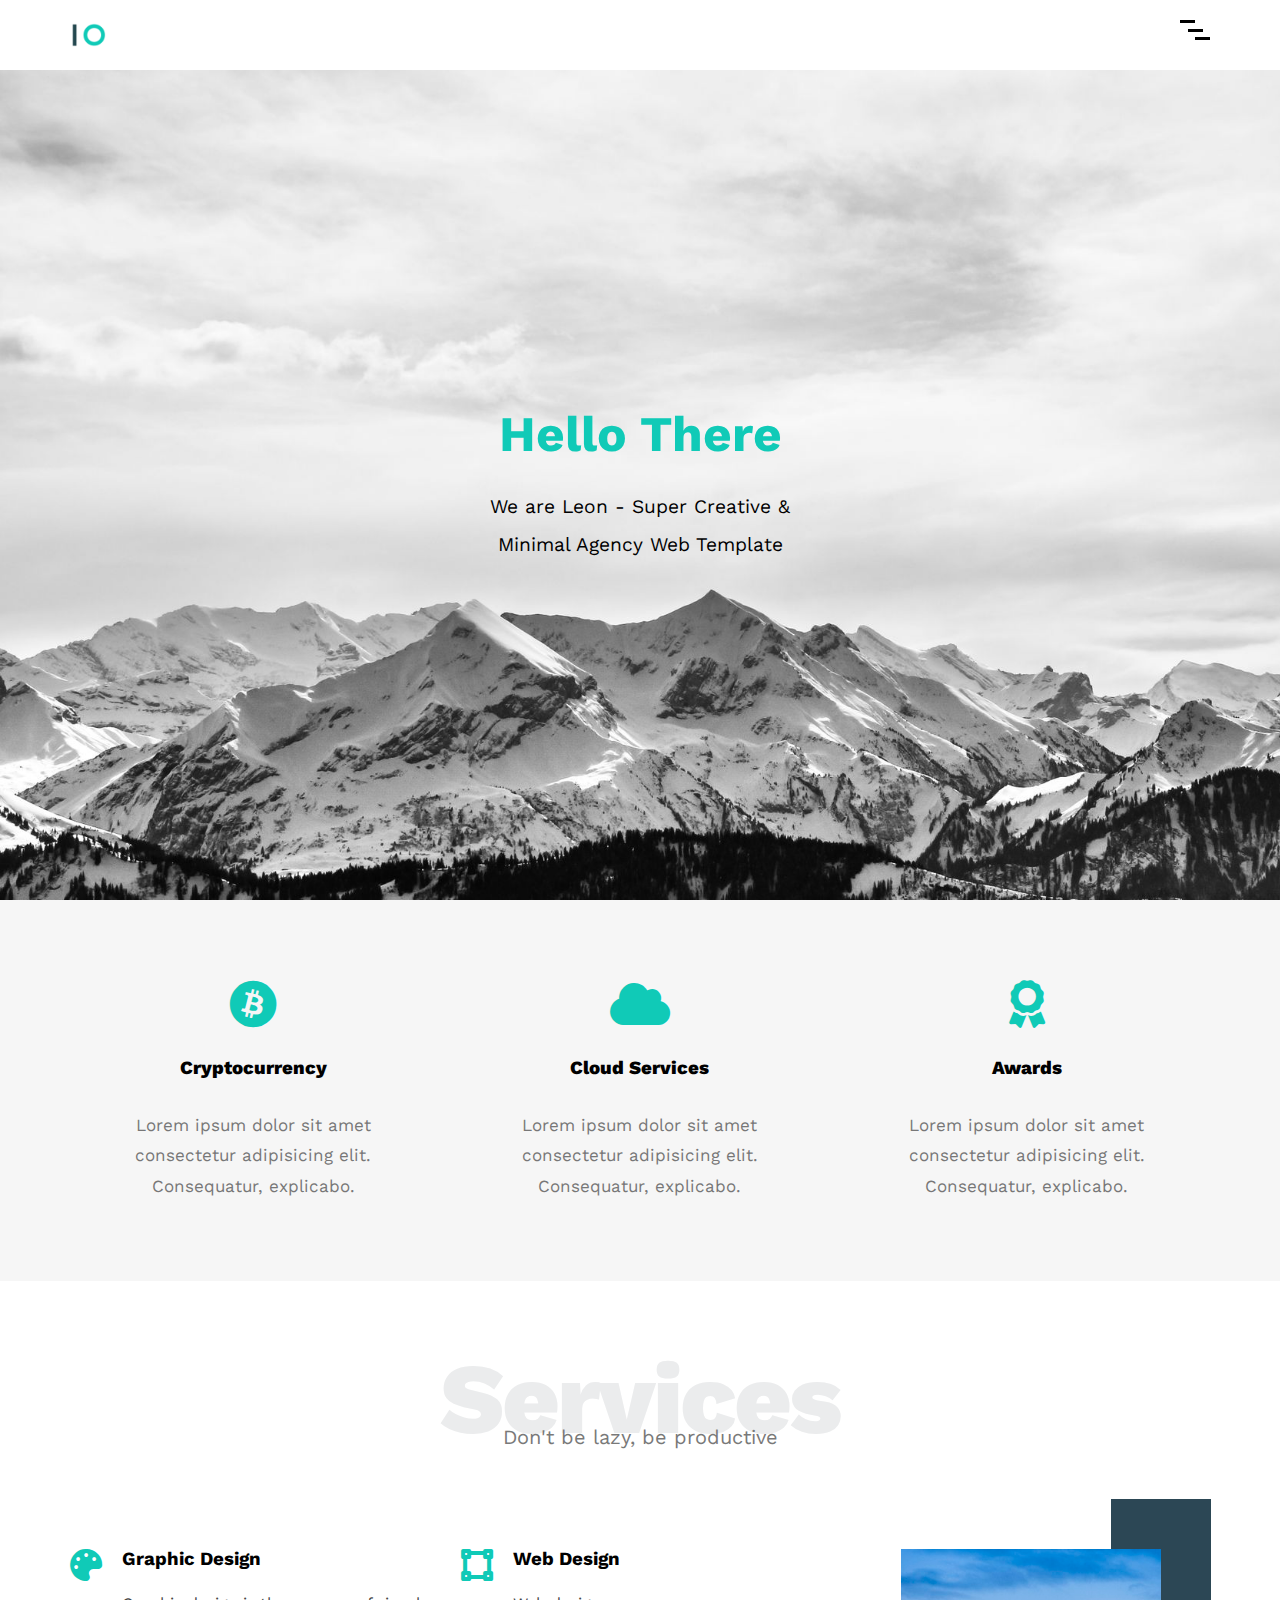
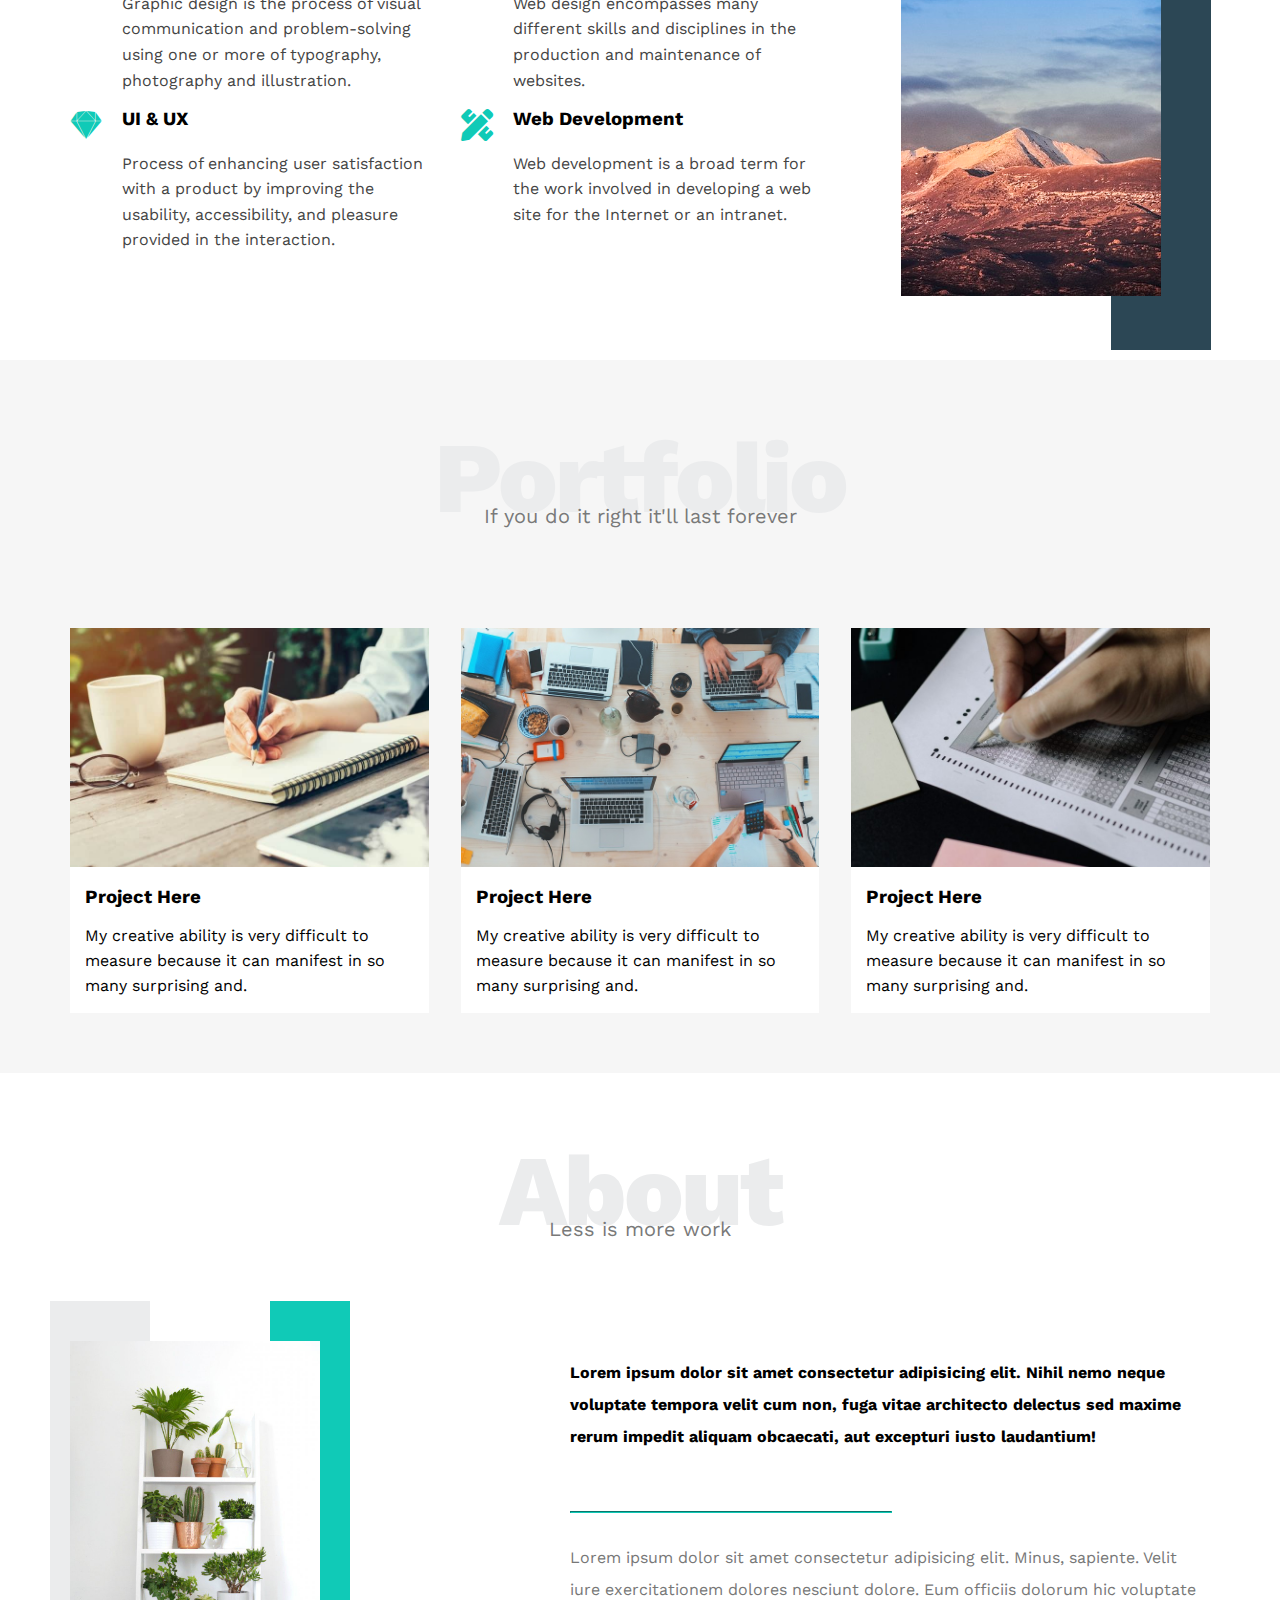
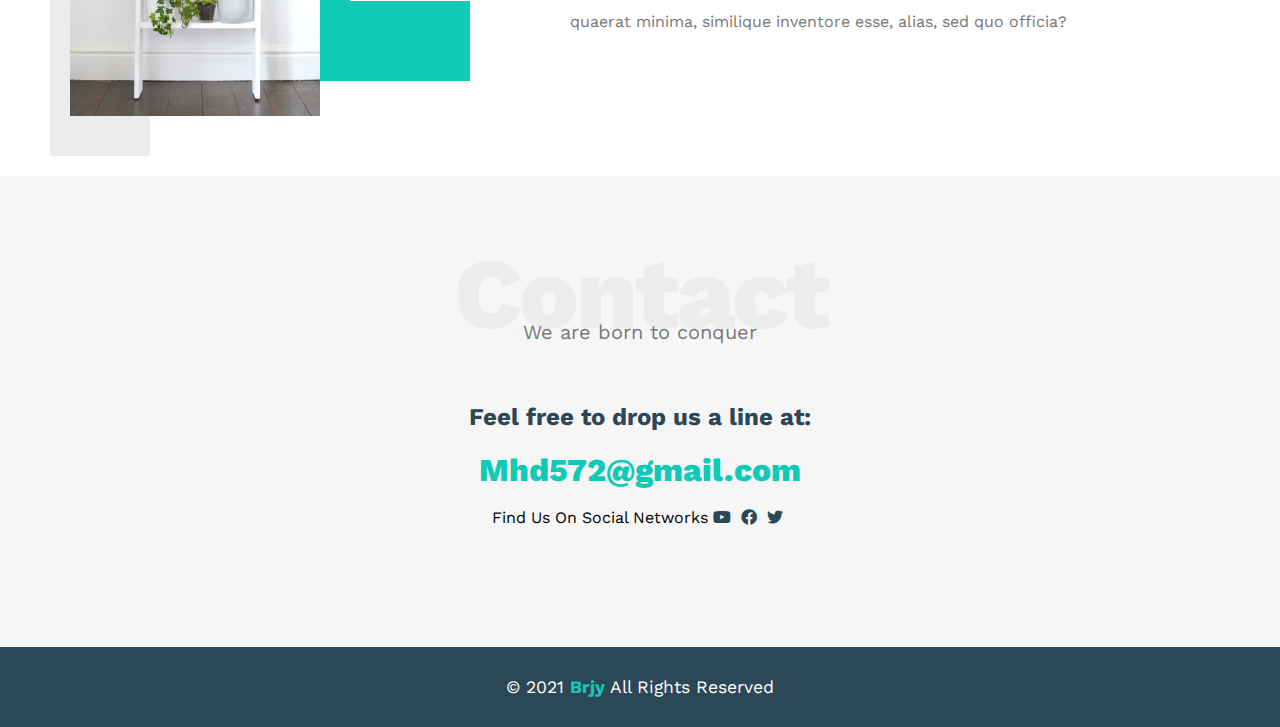
<file: index.html>
<!DOCTYPE html>
<html lang="en">
<head>
    <meta charset="UTF-8">
    <meta http-equiv="X-UA-Compatible" content="IE=edge">
    <meta name="viewport" content="width=device-width, initial-scale=1.0">
    <link rel="stylesheet" href="css/leon.css">
    <link rel="stylesheet" href="css/all.min.css">
    <link rel="stylesheet" href="css/normalize.css">
    <title>Leon Landing Page</title>
</head>
<body>
    <header>
        <div class="container header">
                <img class="logo" src="images/logo.png" alt="logo">
            <div class="links">
                    <div class="icon">
                        <span></span>
                        <span></span>
                        <span></span>
                    </div>
                    <ul>
                        <li><a href="#">Home</a></li>
                        <li><a href="#">Servicse</a></li>
                        <li><a href="#">About</a></li>
                        <li><a href="#">Contact</a></li>
                    </ul>
            </div>
        </div>
    </header>
    <section class="section-one">
        <div>
            <h1>Hello There</h1>
            <p>We are Leon - Super Creative & Minimal Agency Web Template</p>
        </div>
    </section>
    <section class="features">
        <div class="container">
            <div class="feat">
                <i class="fab fa-bitcoin fa-3x"></i>
                <h3>Cryptocurrency</h3>
                <p>Lorem ipsum dolor sit amet consectetur adipisicing elit. Consequatur, explicabo.</p>
            </div>
    
            <div class="feat">
                <i class="fas fa-cloud fa-3x"></i>
                <h3>Cloud Services</h3>
                <p>Lorem ipsum dolor sit amet consectetur adipisicing elit. Consequatur, explicabo.</p>
            </div>
            
            <div class="feat">
                <i class="fas fa-award fa-3x"></i>
                <h3>Awards</h3>
                <p>Lorem ipsum dolor sit amet consectetur adipisicing elit. Consequatur, explicabo.</p>
            </div>
        </div>
    </section>

    
    <section class="services">
     <div class="container">
                <h2 class="special-headding">Services</h2>
                <p class="special-para">Don't be lazy, be productive</p>

            <div class="content">
                <div class="col">
                    <div class="serv">
                        <i class="fas fa-palette fa-3x"></i>
                        <div class="text">
                            <h3>Graphic Design</h3>
                            <p>Graphic design is the process of visual
                            communication and problem-solving using one
                            or more of typography, photography and illustration.</p>
                        </div>
                    </div>
                    <div class="serv">
                        <i class="fab fa-sketch fa-3x"></i>
                        <div class="text">
                            <h3>UI & UX</h3>
                            <p>Process of enhancing user satisfaction with a product by improving the usability, accessibility, and pleasure provided in the interaction.</p>
                        </div>
                    </div>
                </div>
        
                <div class="col">
                    <div class="serv">
                        <i class="fas fa-vector-square fa-3x"></i>
                        <div class="text">
                            <h3>Web Design</h3>
                            <p>Web design encompasses many different skills and disciplines in the production and maintenance of websites.</p>
                        </div>
                    </div>
                    <div class="serv">
                        <i class="fas fa-pencil-ruler fa-3x"></i>
                        <div class="text">
                            <h3>Web Development</h3>
                            <p>Web development is a broad term for the work involved in developing a web site for the Internet or an intranet.</p>
                        </div>
                    </div>
                </div>
        
                <div class="col image-col">
                    <div class="img">
                        <img src="images/services.jpg" alt="">
                    </div>
                </div>
            </div>
            
        </div>
    </section>



    <section class="portfolio">
        <div class="container">

            <h2 class="special-headding">Portfolio</h2>
            <p class="special-para">If you do it right it'll last forever</p>

            <div class="content">
                <div class="project">
                    <img src="images/portfolio-1.jpg" alt="">
                <div class="profile">
                    <h3>Project Here</h3>
                    <p>My creative ability is very difficult to 
                        measure because it can manifest in so many surprising and.</p>
                </div>
                </div>
        
                <div class="project">
                    <img src="images/portfolio-2.jpg" alt="">
                <div class="profile">
                    <h3>Project Here</h3>
                    <p>My creative ability is very difficult to 
                        measure because it can manifest in so many surprising and.</p>
                </div>
                </div>
        
                <div class="project">
                    <img src="images/portfolio-3.jpg" alt="">
                <div class="profile">
                    <h3>Project Here</h3>
                    <p>My creative ability is very difficult to 
                        measure because it can manifest in so many surprising and.</p>
                </div>
                </div>

            </div>

            </div>               
    </section>


    <section class="about">
        <div class="container">

            <h2 class="special-headding">About</h2>
            <p class="special-para">Less is more work</p>

            <div class="content-about">
                <div class="about-img">
                    <img src="images/about.jpg" alt="">
                </div>
                <div class="about-text">
                    <p>Lorem ipsum dolor sit amet consectetur adipisicing elit.
                        Nihil nemo neque voluptate tempora velit cum non, fuga vitae architecto
                        delectus sed maxime rerum impedit aliquam obcaecati, aut excepturi 
                        iusto laudantium!</p>
                    <hr>
                    <p>Lorem ipsum dolor sit amet consectetur adipisicing elit. 
                        Minus, sapiente. Velit iure exercitationem dolores nesciunt dolore.
                        Eum officiis dolorum hic voluptate quaerat minima, similique inventore esse, 
                        alias, sed quo officia?</p>
                </div>

            </div>

            

        </div>
    </section>



    <section class="contact">
        <div class="container">
            <h2 class="special-headding">Contact</h2>
                <p class="special-para">We are born to conquer</p>
            </div>
    
            <div class="contact-us">
                <h2>Feel free to drop us a line at:</h2>
            <a class="email" href="mailto:leonagency@mail.com?subject=Contact">Mhd572@gmail.com</a>
            <div class="social">
                <span>Find Us On Social Networks</span><a target="blank" href="https://youtube.com"><i class="fab fa-youtube"></i></a><a target="blank" href="https://facebook.com"><i class="fab fa-facebook"></i></a><a target="blank" href="https://twitter.com"><i class="fab fa-twitter"></i></a>
            </div>
            </div>

        </div>
    </section>

    <footer>
        <p> &copy; 2021 <span><a target="_blank" href="https://github.com/Brjy">Brjy</a></span> All Rights Reserved</p>
    </footer>
</body>
</html>
</file>
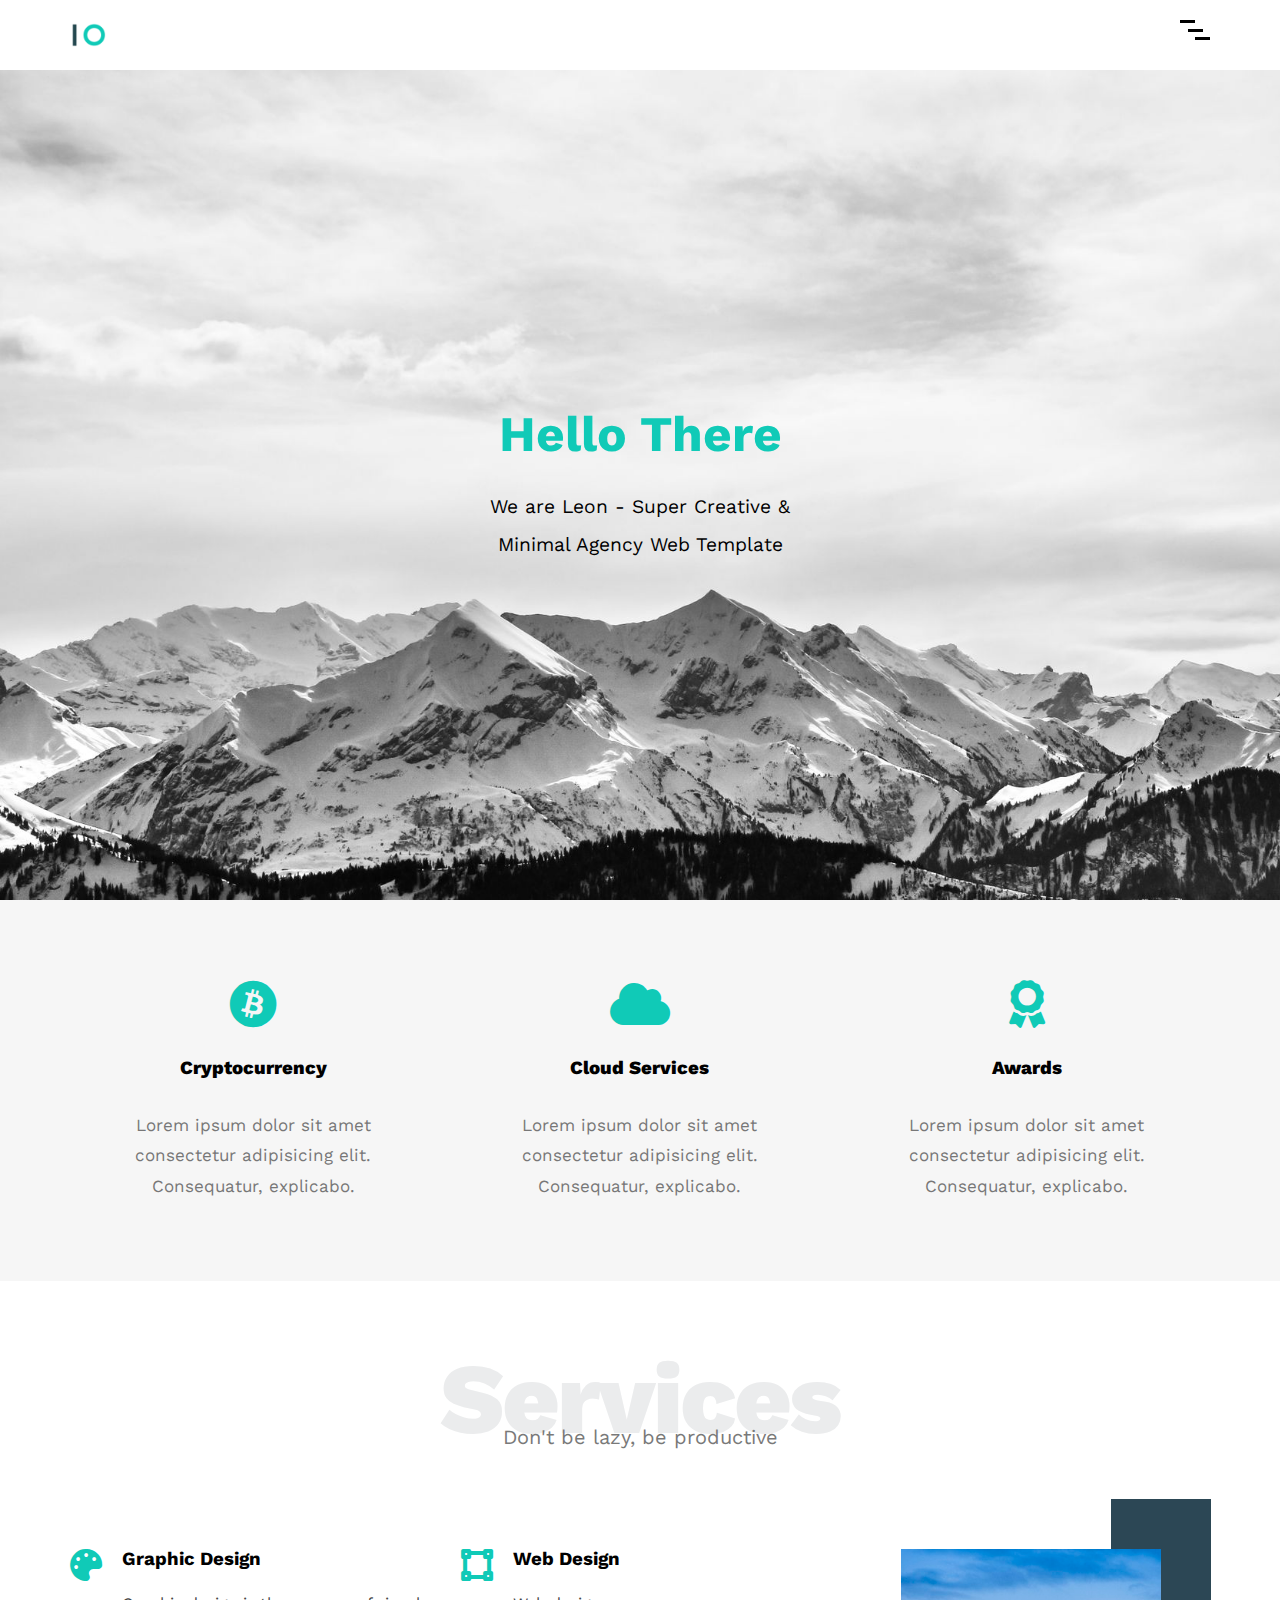
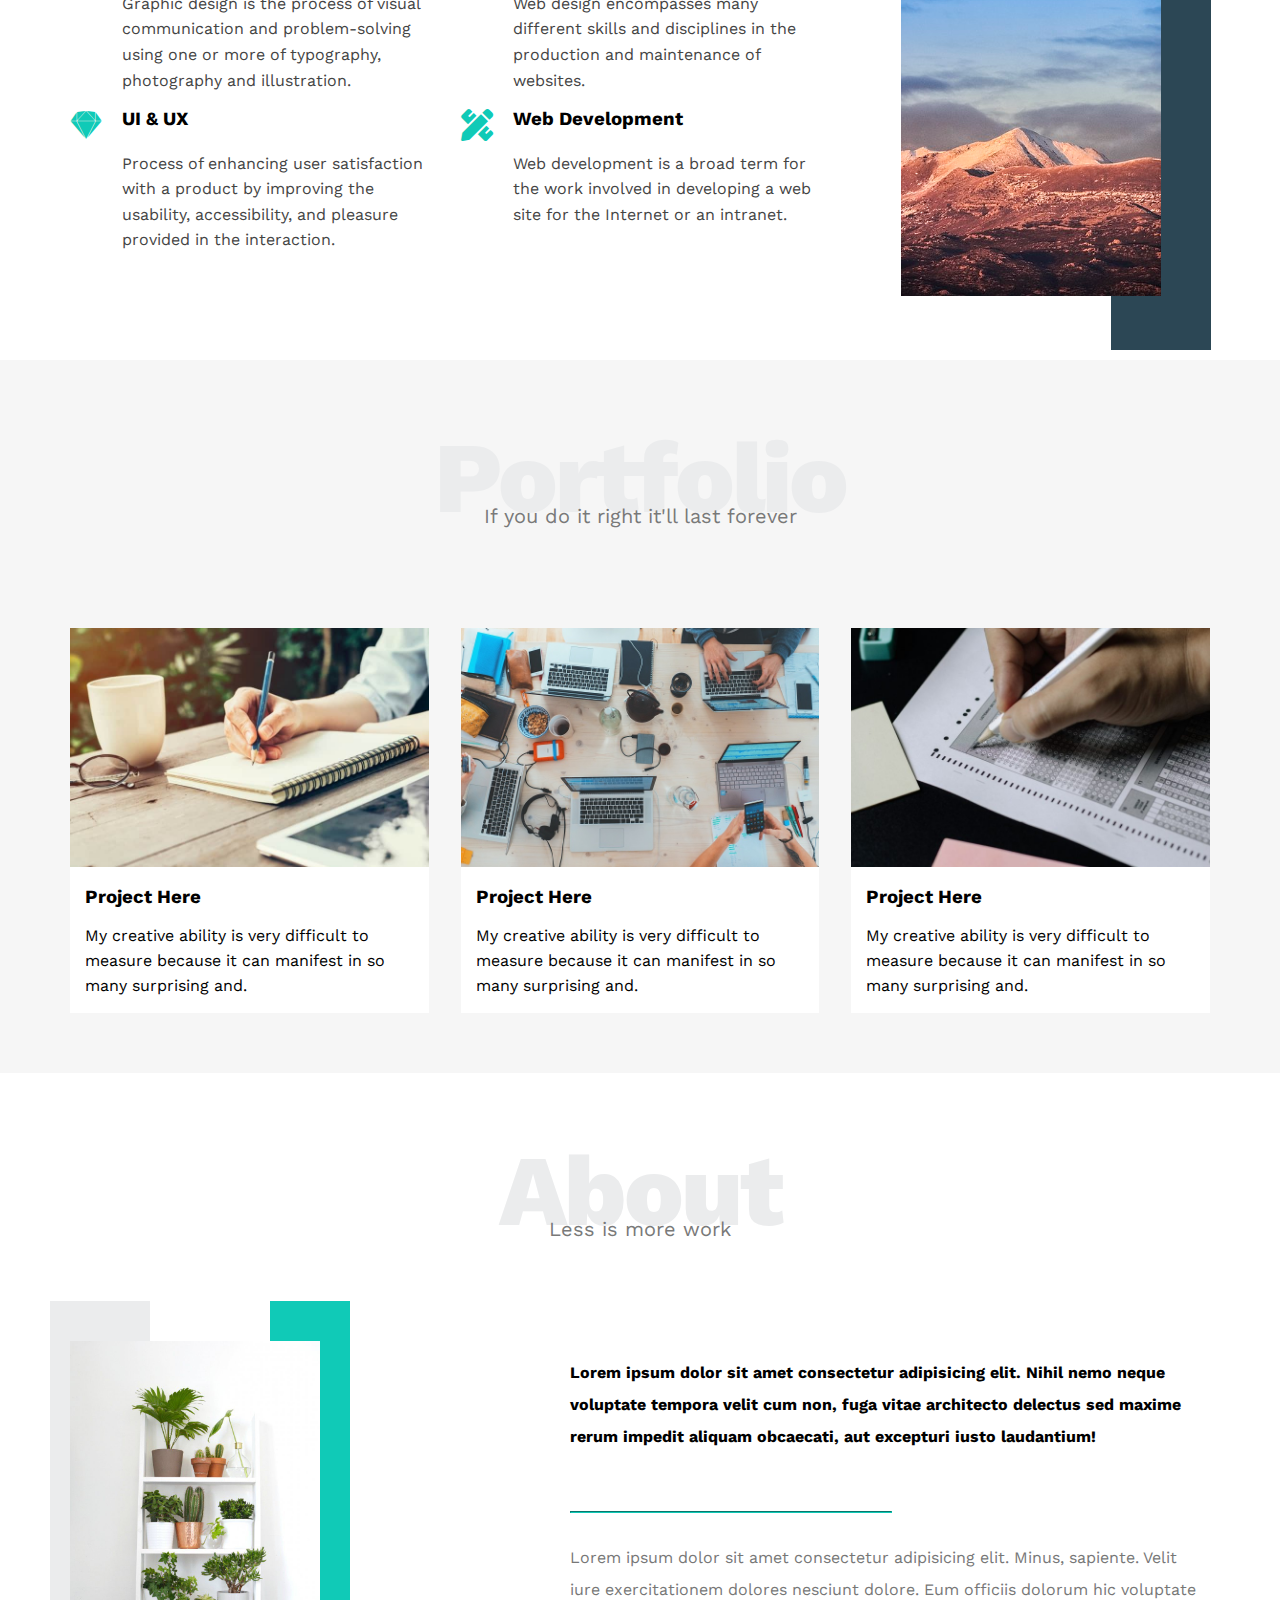
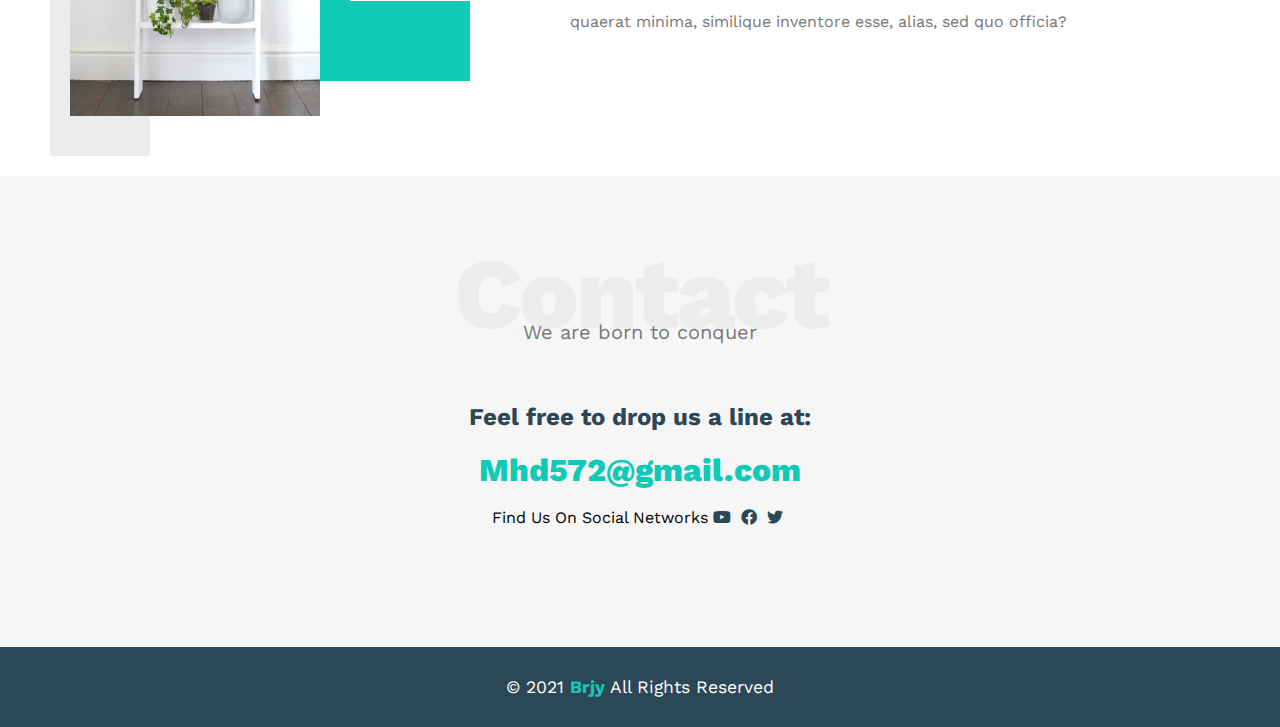
<file: leon.html>
<!DOCTYPE html>
<html lang="en">
<head>
    <meta charset="UTF-8">
    <meta http-equiv="X-UA-Compatible" content="IE=edge">
    <meta name="viewport" content="width=device-width, initial-scale=1.0">
    <link rel="stylesheet" href="css/leon.css">
    <link rel="stylesheet" href="css/all.min.css">
    <link rel="stylesheet" href="css/normalize.css">
    <title>Leon Landing Page</title>
</head>
<body>
    <header>
        <div class="container header">
                <img class="logo" src="images/logo.png" alt="logo">
            <div class="links">
                    <div class="icon">
                        <span></span>
                        <span></span>
                        <span></span>
                    </div>
                    <ul>
                        <li><a href="#">Home</a></li>
                        <li><a href="#">Servicse</a></li>
                        <li><a href="#">About</a></li>
                        <li><a href="#">Contact</a></li>
                    </ul>
            </div>
        </div>
    </header>
    <section class="section-one">
        <div>
            <h1>Hello There</h1>
            <p>We are Leon - Super Creative & Minimal Agency Web Template</p>
        </div>
    </section>
    <section class="features">
        <div class="container">
            <div class="feat">
                <i class="fab fa-bitcoin fa-3x"></i>
                <h3>Cryptocurrency</h3>
                <p>Lorem ipsum dolor sit amet consectetur adipisicing elit. Consequatur, explicabo.</p>
            </div>
    
            <div class="feat">
                <i class="fas fa-cloud fa-3x"></i>
                <h3>Cloud Services</h3>
                <p>Lorem ipsum dolor sit amet consectetur adipisicing elit. Consequatur, explicabo.</p>
            </div>
            
            <div class="feat">
                <i class="fas fa-award fa-3x"></i>
                <h3>Awards</h3>
                <p>Lorem ipsum dolor sit amet consectetur adipisicing elit. Consequatur, explicabo.</p>
            </div>
        </div>
    </section>

    
    <section class="services">
     <div class="container">
                <h2 class="special-headding">Services</h2>
                <p class="special-para">Don't be lazy, be productive</p>

            <div class="content">
                <div class="col">
                    <div class="serv">
                        <i class="fas fa-palette fa-3x"></i>
                        <div class="text">
                            <h3>Graphic Design</h3>
                            <p>Graphic design is the process of visual
                            communication and problem-solving using one
                            or more of typography, photography and illustration.</p>
                        </div>
                    </div>
                    <div class="serv">
                        <i class="fab fa-sketch fa-3x"></i>
                        <div class="text">
                            <h3>UI & UX</h3>
                            <p>Process of enhancing user satisfaction with a product by improving the usability, accessibility, and pleasure provided in the interaction.</p>
                        </div>
                    </div>
                </div>
        
                <div class="col">
                    <div class="serv">
                        <i class="fas fa-vector-square fa-3x"></i>
                        <div class="text">
                            <h3>Web Design</h3>
                            <p>Web design encompasses many different skills and disciplines in the production and maintenance of websites.</p>
                        </div>
                    </div>
                    <div class="serv">
                        <i class="fas fa-pencil-ruler fa-3x"></i>
                        <div class="text">
                            <h3>Web Development</h3>
                            <p>Web development is a broad term for the work involved in developing a web site for the Internet or an intranet.</p>
                        </div>
                    </div>
                </div>
        
                <div class="col image-col">
                    <div class="img">
                        <img src="images/services.jpg" alt="">
                    </div>
                </div>
            </div>
            
        </div>
    </section>



    <section class="portfolio">
        <div class="container">

            <h2 class="special-headding">Portfolio</h2>
            <p class="special-para">If you do it right it'll last forever</p>

            <div class="content">
                <div class="project">
                    <img src="images/portfolio-1.jpg" alt="">
                <div class="profile">
                    <h3>Project Here</h3>
                    <p>My creative ability is very difficult to 
                        measure because it can manifest in so many surprising and.</p>
                </div>
                </div>
        
                <div class="project">
                    <img src="images/portfolio-2.jpg" alt="">
                <div class="profile">
                    <h3>Project Here</h3>
                    <p>My creative ability is very difficult to 
                        measure because it can manifest in so many surprising and.</p>
                </div>
                </div>
        
                <div class="project">
                    <img src="images/portfolio-3.jpg" alt="">
                <div class="profile">
                    <h3>Project Here</h3>
                    <p>My creative ability is very difficult to 
                        measure because it can manifest in so many surprising and.</p>
                </div>
                </div>

            </div>

            </div>               
    </section>


    <section class="about">
        <div class="container">

            <h2 class="special-headding">About</h2>
            <p class="special-para">Less is more work</p>

            <div class="content-about">
                <div class="about-img">
                    <img src="images/about.jpg" alt="">
                </div>
                <div class="about-text">
                    <p>Lorem ipsum dolor sit amet consectetur adipisicing elit.
                        Nihil nemo neque voluptate tempora velit cum non, fuga vitae architecto
                        delectus sed maxime rerum impedit aliquam obcaecati, aut excepturi 
                        iusto laudantium!</p>
                    <hr>
                    <p>Lorem ipsum dolor sit amet consectetur adipisicing elit. 
                        Minus, sapiente. Velit iure exercitationem dolores nesciunt dolore.
                        Eum officiis dolorum hic voluptate quaerat minima, similique inventore esse, 
                        alias, sed quo officia?</p>
                </div>

            </div>

            

        </div>
    </section>



    <section class="contact">
        <div class="container">
            <h2 class="special-headding">Contact</h2>
                <p class="special-para">We are born to conquer</p>
            </div>
    
            <div class="contact-us">
                <h2>Feel free to drop us a line at:</h2>
            <a class="email" href="mailto:leonagency@mail.com?subject=Contact">Mhd572@gmail.com</a>
            <div class="social">
                <span>Find Us On Social Networks</span><a href="youtube.com"><i class="fab fa-youtube"></i></a><a href="facebook.com"><i class="fab fa-facebook"></i></a><a href="twitter.com"><i class="fab fa-twitter"></i></a>
            </div>
            </div>

        </div>
    </section>

    <footer>
        <p> &copy; 2021 <span><a href="https://github.com/Brjy">Brjy</a></span> All Rights Reserved</p>
    </footer>
</body>
</html>
</file>
<file: css/leon.css>
@import url("https://fonts.googleapis.com/css2?family=Work+Sans:wght@300;400;500;700&display=swap");
*,
*::before,
*::after {
  margin: 0;
  padding: 0;
  box-sizing: border-box;
  /* font-family: "Work Sans", sans-serif; */
}

@media (min-width: 768px) {
  .container {
    width: 750px;
  }
}

@media (max-width: 991px) {
  .about-img::after,
  .about-img::before {
    display: none;
  }
  .content-about {
    flex-direction: column;
    text-align: center;
  }
  .about-img {
    margin: 0 auto 60px;
  }
}

@media (min-width: 992px) {
  .container {
    width: 970px;
  }
}
@media (max-width: 1200px) {
  .image-col {
    display: none;
  }
}

@media (min-width: 1200px) {
  .container {
    width: 1170px;
  }
}

:root {
  --main-color: #10cab7;
  --secondary-color: #2c4755;
  --section-padding: 60px;
  --section-background: #f6f6f6;
  --main-duration: 0.5s;
}
body {
  font-family: "Work Sans", sans-serif;
}
header {
  padding: 20px;
}
section {
  padding-top: var(--section-padding);
  padding-bottom: var(--section-padding);
}
.container {
  padding-left: 15px;
  padding-right: 15px;
  margin-left: auto;
  margin-right: auto;
}
.header {
  display: flex;
  align-items: center;
  justify-content: space-between;
}
.logo {
  width: 60px;
}
.links {
  position: relative;
  z-index: 1;
}
.links ul {
  list-style: none;
  background-color: #eee;
  /* border-radius: 3px; */
  padding: 5px;
  min-width: 100px;
  position: absolute;
  right: 5px;
  display: none;
}
.links ul a {
  text-decoration: none;
  display: block;
  padding: 5px;
  transition: 300ms;
  color: black;
}
.links ul a:hover {
  padding-left: 20px;
  color: #10cab7;
}
.links ul li:not(:last-child) {
  border-bottom: solid black 1px;
}
.icon {
  width: 30px;
  height: 20px;
  display: flex;
  flex-direction: column;
  flex-wrap: wrap;
  justify-content: space-between;
  margin-bottom: 10px;
}
.icon span {
  display: block;
  background-color: black;
  height: 3px;
  width: 50%;
  transition: 300ms;
}

.icon span:first-child {
  align-self: flex-start;
}
.icon span:nth-child(2) {
  align-self: center;
}
.icon span:last-child {
  align-self: flex-end;
}
.links:hover span {
  width: 100%;
}
.links ul::before {
  content: "";
  border-style: solid;
  border-width: 10px;
  border-color: transparent transparent #eee transparent;
  position: absolute;
  right: 0px;
  top: -20px;
}
.links:hover ul {
  display: block;
}
.section-one {
  background-image: url(../images/landing.jpg);
  background-size: cover;
  height: calc(100vh - 70px);
  position: relative;
}
.section-one div {
  text-align: center;
  position: absolute;
  top: 50%;
  right: 50%;
  transform: translate(50%, -50%);
  font-family: "Work Sans", sans-serif;
}
.section-one h1 {
  color: #10cab7;
  margin: 0;
  margin-bottom: 0.5em;
  font-size: 3.1em;
}
.section-one p {
  width: 300px;
  line-height: 2em;
  font-size: 1.2em;
}

.features {
  background-color: var(--section-background);
}
.feat {
  text-align: center;
  padding: 20px;
}
.features i {
  color: #10cab7;
}
.features p {
  font-size: 17px;
  line-height: 1.8;
  color: #777;
}
.features h3 {
  margin: 30px 0;
  font-weight: 800;
}

.features .container {
  display: grid;
  grid-template-columns: repeat(auto-fill, minmax(300px, 1fr));
  justify-items: center;
  gap: 20px;
}

.special-headding {
  text-align: center;
  font-size: 100px;
  color: #ebeced;
  letter-spacing: -3px;
  font-weight: 800;
}
.special-para {
  font-size: 20px;
  margin-top: -30px;
  text-align: center;
  color: #797979;
}

.content {
  margin: 100px 0 0 0;
  display: grid;
  grid-template-columns: repeat(auto-fill, minmax(300px, 1fr));
  gap: 2em;
  justify-items: center;
}
.serv {
  display: grid;
  grid-template-columns: auto 1fr;
  gap: 20px;
}
.serv h3 {
  margin-bottom: 20px;
}
.serv i {
  color: #10cab7;
  font-size: 2em;
}
.serv p {
  font-size: 16px;
  margin: 16px 0;
  line-height: 1.6;
  color: #444;
}

.img {
  position: relative;
}
.img img {
  width: 260px;
}
.img::after {
  content: "";
  position: absolute;
  background-color: var(--secondary-color);
  width: 100px;
  height: calc(100% + 100px);
  top: -50px;
  right: -50px;
  z-index: -1;
}
.portfolio,
.contact {
  background-color: var(--section-background);
}
.project {
  background-color: white;
}
.project img {
  max-width: 100%;
}
.profile {
  font-family: "Work Sans", sans-serif;
  padding: 15px;
}
.profile h3 {
  margin-bottom: 15px;
}
.profile p {
  line-height: 25px;
}

.content-about {
  margin: 100px 0 0 0;
  display: flex;
  justify-content: space-between;
}
.about-img {
  width: 250px;
  height: 375px;
  position: relative;
}
.about-img::before {
  content: "";
  position: absolute;
  background-color: #ebeced;
  width: 100px;
  height: 455px;
  top: -40px;
  left: -20px;
  z-index: -1;
  box-sizing: content-box;
}
.about-img::after {
  box-sizing: content-box;
  top: -40px;
  content: "";
  position: absolute;
  width: 120px;
  height: 300px;
  border-left: 80px solid var(--main-color);
  border-bottom: 80px solid var(--main-color);
  z-index: -1;
  right: -150px;
}
.about-img img {
  max-width: 100%;
}

.about-text {
  flex-basis: calc(100% - 500px);
}

.about-text p:first-child {
  font-weight: bold;
  line-height: 2;
  margin: 16px 0 50px;
}

.about-text p:last-child {
  line-height: 2;
  color: #777;
  margin: 16px 0 0 0;
}

.about-text hr {
  width: 50%;
  display: inline-block;
  border-color: var(--main-color);
  margin: 8px 0;
}

.contact-us {
  padding-top: var(--section-padding);
  padding-bottom: var(--section-padding);
  text-align: center;
}
.contact-us h2 {
  color: #2c4755;
}
.contact-us .email {
  color: #10cab7;
  text-decoration: none;
  font-size: 2em;
  font-weight: 800;
  display: block;
  margin: 20px 0;
}
.contact-us i {
  margin: 0 5px;
  color: #2c4755;
}

footer {
  background-color: #2c4755;
  text-align: center;
  padding-top: 30px;
  padding-bottom: 30px;
}
footer p {
  font-family: "Work Sans", sans-serif;
  color: white;
  font-size: 1.1em;
}

footer p span,
footer a {
  color: #10cab7;
  font-weight: bold;
  text-decoration: none;
}

@media (max-width: 767px) {
  .serv {
    grid-template-columns: 1fr;
    justify-items: center;
    margin-bottom: 40px;
    text-align: center;
  }
  .special-headding {
    font-size: 60px;
  }
}
</file>
